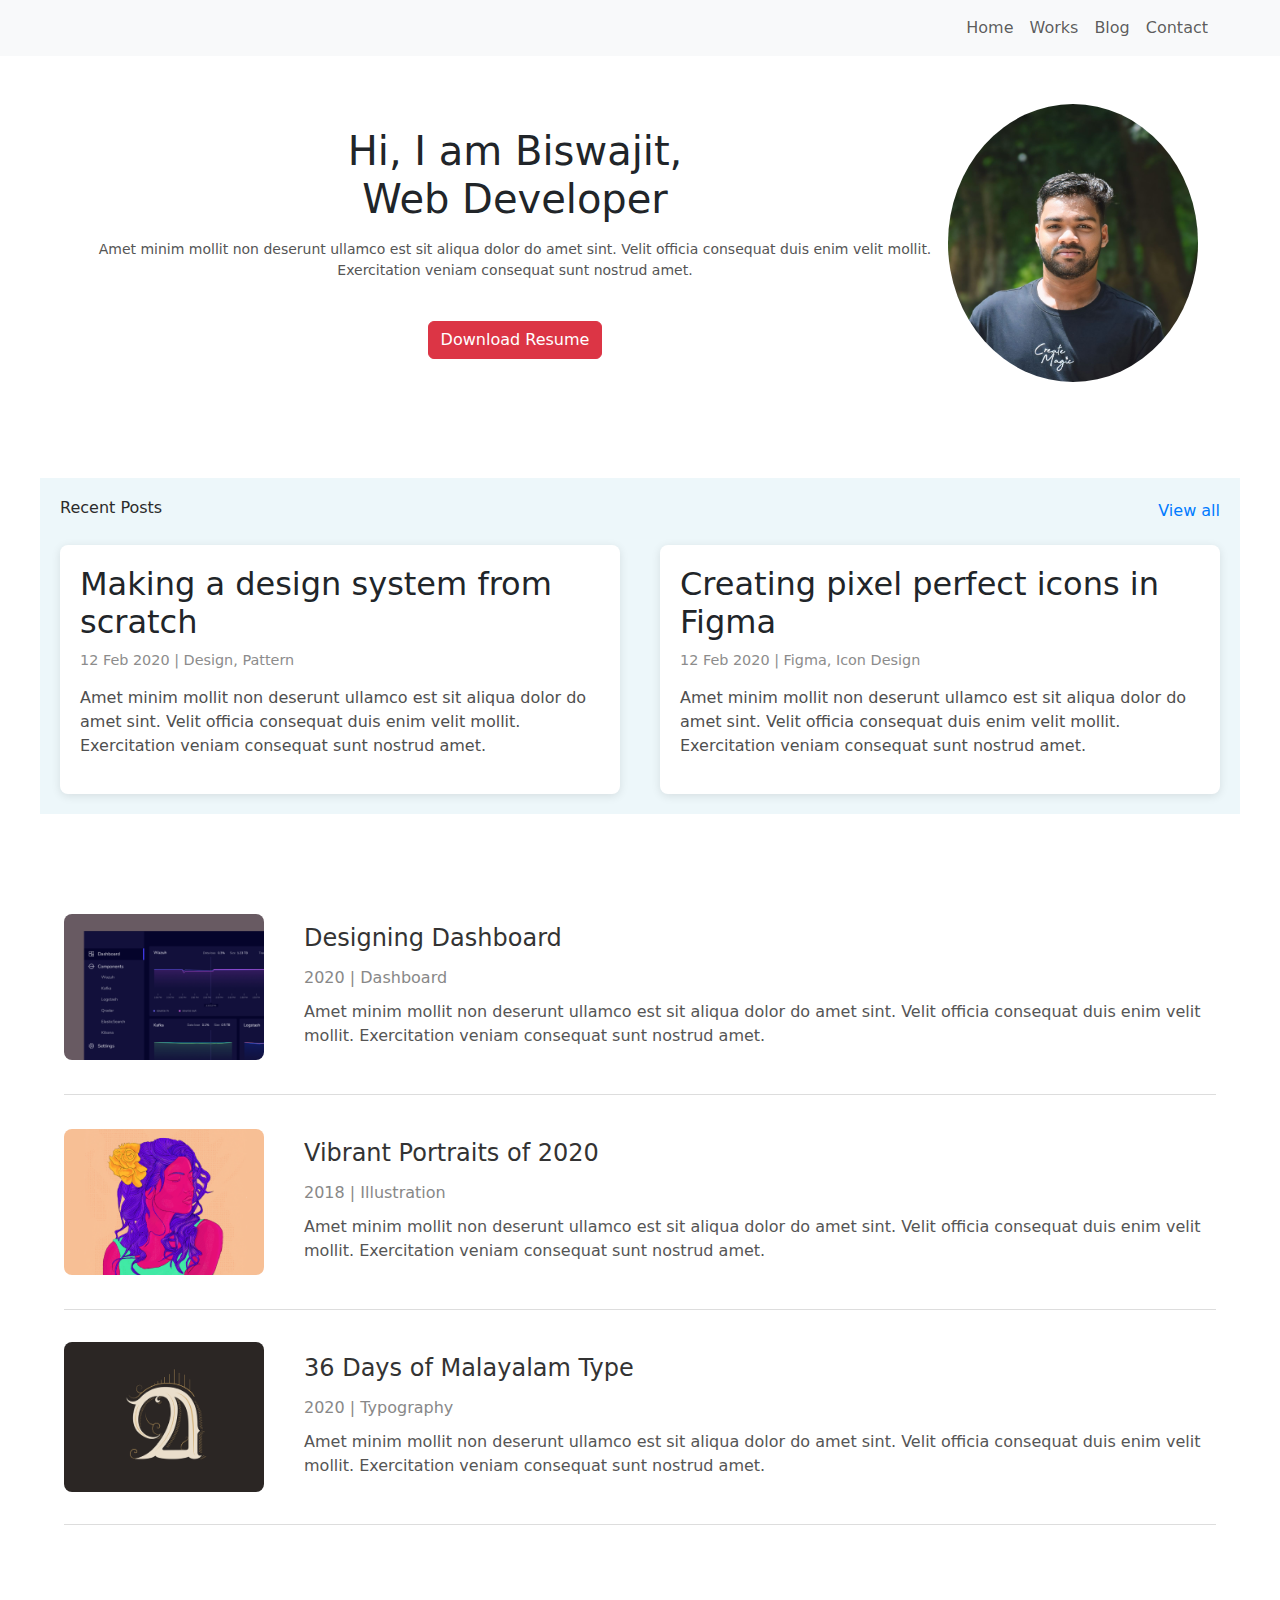
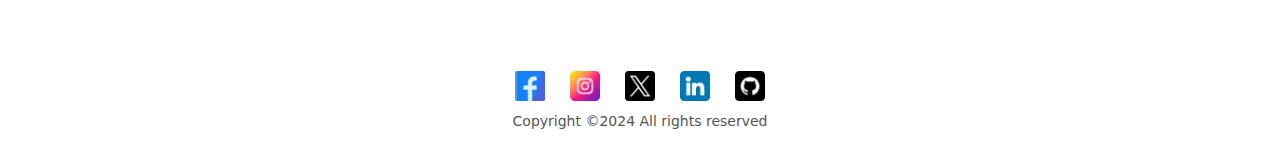
<file: index.html>
<!DOCTYPE html>
<html lang="en">

<head>
    <meta charset="UTF-8">
    <meta name="viewport" content="width=device-width, initial-scale=1.0">
    <title>Portfolio Page - Bootstrap 5</title>
    <link rel="stylesheet" href="style.css">

    <!-- Bootstrap 5 CSS -->
    <link href="https://cdn.jsdelivr.net/npm/bootstrap@5.3.0/dist/css/bootstrap.min.css" rel="stylesheet">
</head>

<body>
    <!-- Navbar Section -->
    <nav class="navbar navbar-expand-lg navbar-light bg-light">
        <button class="navbar-toggler" type="button" data-bs-toggle="collapse" data-bs-target="#navbarNav"
            aria-controls="navbarNav" aria-expanded="false" aria-label="Toggle navigation">
            <span class="navbar-toggler-icon"></span>
        </button>

        <div class="collapse navbar-collapse justify-content-end" id="navbarNav">
            <ul class="navbar-nav">
                <li class="nav-item">
                    <a href="index.html" class="nav-link">Home</a>
                </li>
                <li class="nav-item">
                    <a href="work.html" class="nav-link">Works</a>
                </li>
                <li class="nav-item">
                    <a href="blog.html" class="nav-link">Blog</a>
                </li>
                <li class="nav-item">
                    <a href="contact.html" class="nav-link">Contact</a>
                </li>

            </ul>
        </div>
    </nav>

    <!-- Main Content Section -->
    <div class="container mt-5 d-flex flex-column flex-lg-row align-items-center justify-content-between">
        <div class="text-section text-center text-lg-left">
            <h1>Hi, I am Biswajit,<br>Web Developer</h1>
            <p class="mt-3">Amet minim mollit non deserunt ullamco est sit aliqua dolor do amet sint. Velit officia
                consequat duis enim velit mollit. Exercitation veniam consequat sunt nostrud amet.</p>
            <button class="btn btn-danger mt-4">Download Resume</button>
        </div>

        <div class="image-section mt-4 mt-lg-0 text-center">
            <img src="assets/biswajit.jpg" class="rounded-circle" alt="profile image" width="250">
        </div>
    </div>
    <br><br><br><br>



    <!--Second section-->

    <section class="recent-posts">
        <div class="header">
            <h2 class="section-title">Recent Posts</h2>
            <a href="#" class="view-all">View all</a>
        </div>
        <div class="posts-container">
            <div class="post">
                <h2>Making a design system from scratch</h2>
                <p class="date">12 Feb 2020 | Design, Pattern</p>
                <p class="description">
                    Amet minim mollit non deserunt ullamco est sit aliqua dolor do amet sint. Velit officia consequat
                    duis enim velit mollit. Exercitation veniam consequat sunt nostrud amet.
                </p>
            </div>
            <div class="post">
                <h2>Creating pixel perfect icons in Figma</h2>
                <p class="date">12 Feb 2020 | Figma, Icon Design</p>
                <p class="description">
                    Amet minim mollit non deserunt ullamco est sit aliqua dolor do amet sint. Velit officia consequat
                    duis enim velit mollit. Exercitation veniam consequat sunt nostrud amet.
                </p>
            </div>
        </div>
    </section>
    <br><br><br><br>

   <!--third Section-->

   <section class="feature-works">

       <div class="work-item">
        <img src="assets/designing.png" alt="Designing Dashboard">
        <div class="work-content">
            <div class="work-title">
                Designing Dashboard
            </div>
            <div class="work-meta">
                2020 | Dashboard
            </div>
            <p class="work-description">
                Amet minim mollit non deserunt ullamco est sit aliqua dolor do amet sint. Velit officia consequat
                    duis enim velit mollit. Exercitation veniam consequat sunt nostrud amet.
            </p>
        </div>
    </div>

    <div class="work-item">
        <img src="assets/vibrant.png" alt="Vibrant Portraits of 2020">
        <div class="work-content">
            <div class="work-title">
                Vibrant Portraits of 2020
            </div>
            <div class="work-meta">
                2018 | Illustration
            </div>
            <p class="work-description">
                Amet minim mollit non deserunt ullamco est sit aliqua dolor do amet sint. Velit officia consequat
                    duis enim velit mollit. Exercitation veniam consequat sunt nostrud amet.
            </p>
        </div>
    </div>

    <div class="work-item">
        <img src="assets/days.png" alt="36 Days of Malayalam Type">
        <div class="work-content">
            <div class="work-title">
                36 Days of Malayalam Type
            </div>
            <div class="work-meta">
                2020 | Typography
            </div>
            <p class="work-description">
                Amet minim mollit non deserunt ullamco est sit aliqua dolor do amet sint. Velit officia consequat
                    duis enim velit mollit. Exercitation veniam consequat sunt nostrud amet.
            </p>
        </div>
    </div>


   </section>

   <br><br><br><br>

   <!--footer section-->

   <footer>

    <div class="social-icon">
        <a href="https://www.facebook.com/biswajit.moharana.31924" target="blank">
            <img src="assets/facebook-logo.png" alt="facebook">
        </a>

        <a href="https://www.instagram.com/biswajit___m/?hl=en" target="blank">
            <img src="assets/instagram.png" alt="instagram">
        </a>

        <a href="https://x.com/Biswajit_M04" target="blank">
            <img src="assets/twitter.png" alt="twiter">
        </a>

        <a href="https://www.linkedin.com/in/biswajit-moharana-bb7b042a9/" target="blank">
            <img src="assets/linkedin.png" alt="linkedin">
        </a>

        <a href="https://github.com/Biswajit-062" target="blank">
            <img src="assets/github.png" alt="github">
        </a>

    </div>
    <p>Copyright ©2024 All rights reserved</p>
   </footer>

   
         
          
    <script src="script.js"></script>
    <!-- Bootstrap 5 JS Bundle -->
    <script src="https://cdn.jsdelivr.net/npm/bootstrap@5.3.0/dist/js/bootstrap.bundle.min.js"></script>
</body>

</html>
</file>
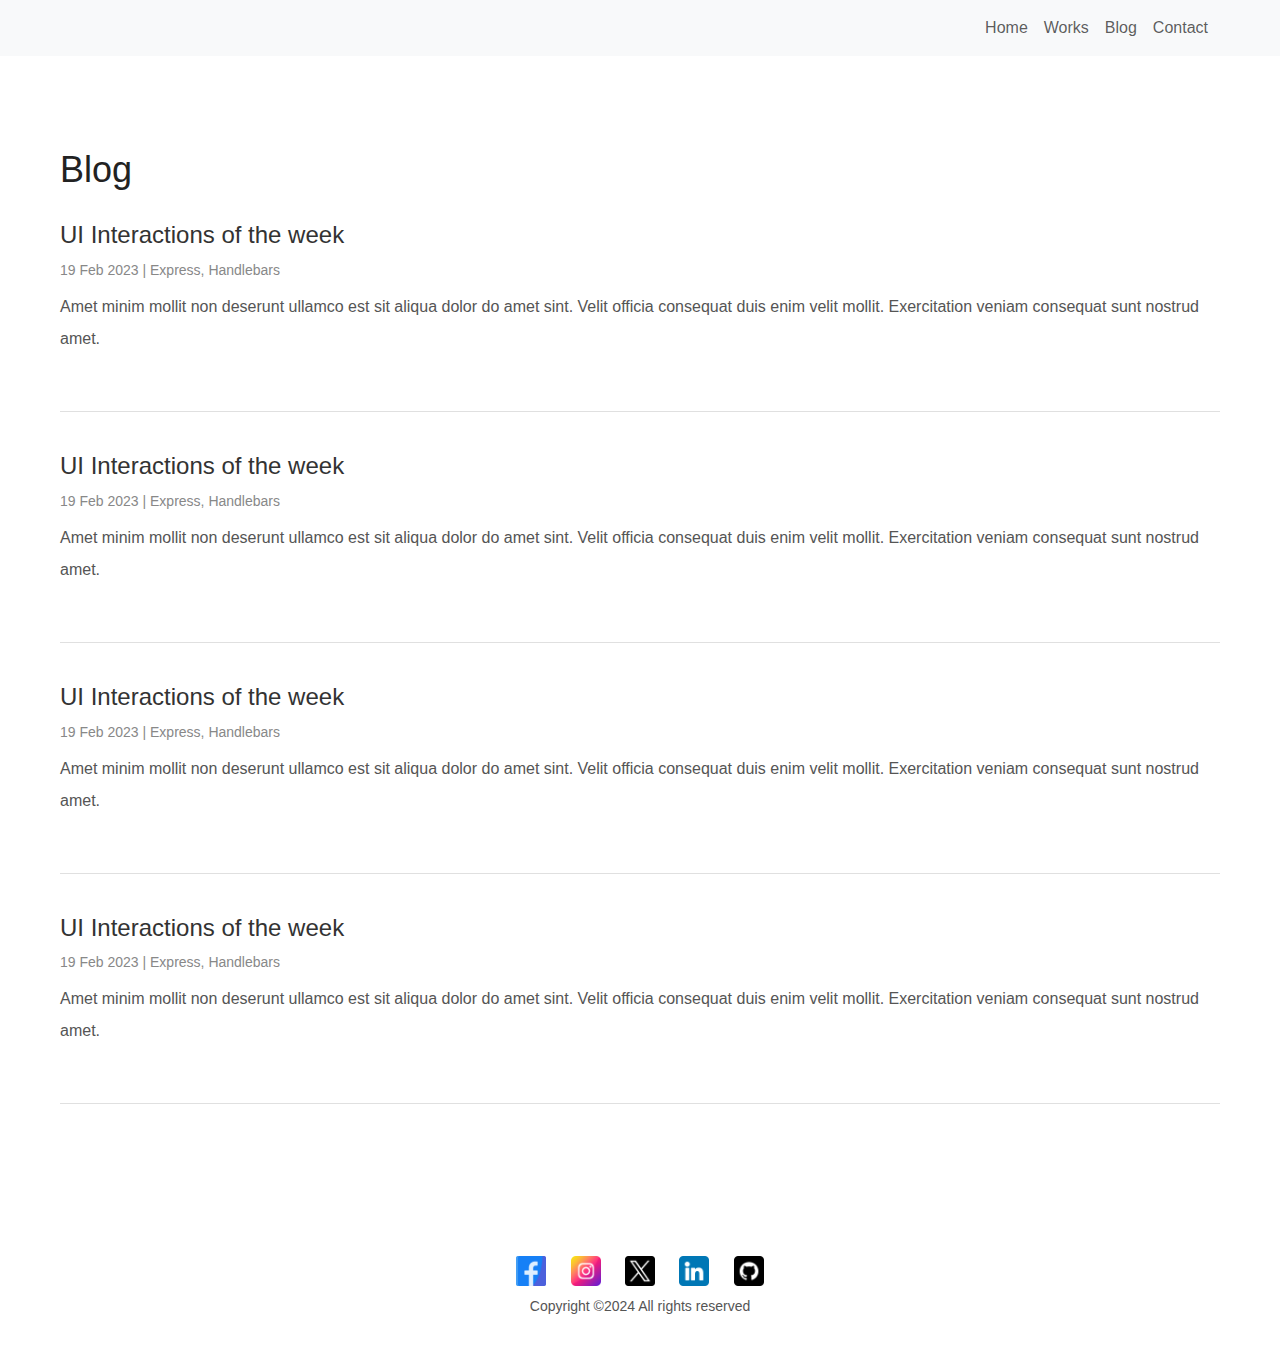
<file: blog.html>
<!DOCTYPE html>
<html lang="en">
<head>
    <meta charset="UTF-8">
    <meta name="viewport" content="width=device-width, initial-scale=1.0">
    <title>Bolg</title>
    <link href="https://cdn.jsdelivr.net/npm/bootstrap@5.3.0/dist/css/bootstrap.min.css" rel="stylesheet">
    <link rel="stylesheet" href="blog.css">
</head>
<body>
    <!--navigation-->

<nav class="navbar navbar-expand-lg navbar-light bg-light">
    <button class="navbar-toggler" type="button" data-bs-toggle="collapse" data-bs-target="#navbarNav"
        aria-controls="navbarNav" aria-expanded="flase" aria-label="Toggle navigation">
        <span class="navbar-toggler-icon"></span>

    </button>

    <div class="collapse navbar-collapse justify-content-end" id="navbarNav">
        <ul class="navbar-nav">
            <li class="nav-item">
                <a href="index.html" class="nav-link">Home</a>
            </li>
            <li class="nav-item">
                <a href="work.html" class="nav-link">Works</a>
            </li>
            <li class="nav-item">
                <a href="blog.html" class="nav-link">Blog</a>
            </li>
            <li class="nav-item">
                <a href="contact.html" class="nav-link">Contact</a>
            </li>
        </ul>

    </div>

</nav>
<br><br><br>

<!--main content-->

<div class="container">
    <h1>Blog</h1>

    <div class="post">
        <h2>UI Interactions of the week</h2>
        <p class="date">19 Feb 2023 | Express, Handlebars</p>
        <p class="description">
            Amet minim mollit non deserunt ullamco est sit aliqua dolor do amet sint. Velit officia consequat duis enim velit mollit. 
                Exercitation veniam consequat sunt nostrud amet.
        </p>
    </div>

    <div class="post">
        <h2>UI Interactions of the week</h2>
        <p class="date">19 Feb 2023 | Express, Handlebars</p>
        <p class="description">
            Amet minim mollit non deserunt ullamco est sit aliqua dolor do amet sint. Velit officia consequat duis enim velit mollit. 
                Exercitation veniam consequat sunt nostrud amet.
        </p>
    </div>

    <div class="post">
        <h2>UI Interactions of the week</h2>
        <p class="date">19 Feb 2023 | Express, Handlebars</p>
        <p class="description">
            Amet minim mollit non deserunt ullamco est sit aliqua dolor do amet sint. Velit officia consequat duis enim velit mollit. 
                Exercitation veniam consequat sunt nostrud amet.
        </p>
    </div>

    <div class="post">
        <h2>UI Interactions of the week</h2>
        <p class="date">19 Feb 2023 | Express, Handlebars</p>
        <p class="description">
            Amet minim mollit non deserunt ullamco est sit aliqua dolor do amet sint. Velit officia consequat duis enim velit mollit. 
                Exercitation veniam consequat sunt nostrud amet.
        </p>
    </div>
</div>
<br><br><br>

<!--footer section-->

<footer>
    <div class="social-icon">
        <a href="https://www.facebook.com/biswajit.moharana.31924" target="blank">
            <img src="assets/facebook-logo.png" alt="facebook">
        </a>

        <a href="https://www.instagram.com/biswajit___m/?hl=en" target="blank">
            <img src="assets/instagram.png" alt="instagram">
        </a>

        <a href="https://x.com/Biswajit_M04" target="blank">
            <img src="assets/twitter.png" alt="twiter">
        </a>

        <a href="https://www.linkedin.com/in/biswajit-moharana-bb7b042a9/" target="blank">
            <img src="assets/linkedin.png" alt="linkedin">
        </a>

        <a href="https://github.com/Biswajit-062" target="blank">
            <img src="assets/github.png" alt="github">
        </a>

    </div>
    <p>Copyright ©2024 All rights reserved</p>
</footer>


<script src="script.js"></script>
    <!-- Bootstrap 5 JS Bundle (includes Popper) -->
    <script src="https://cdn.jsdelivr.net/npm/bootstrap@5.3.0/dist/js/bootstrap.bundle.min.js"></script>
</body>
</html>
</file>
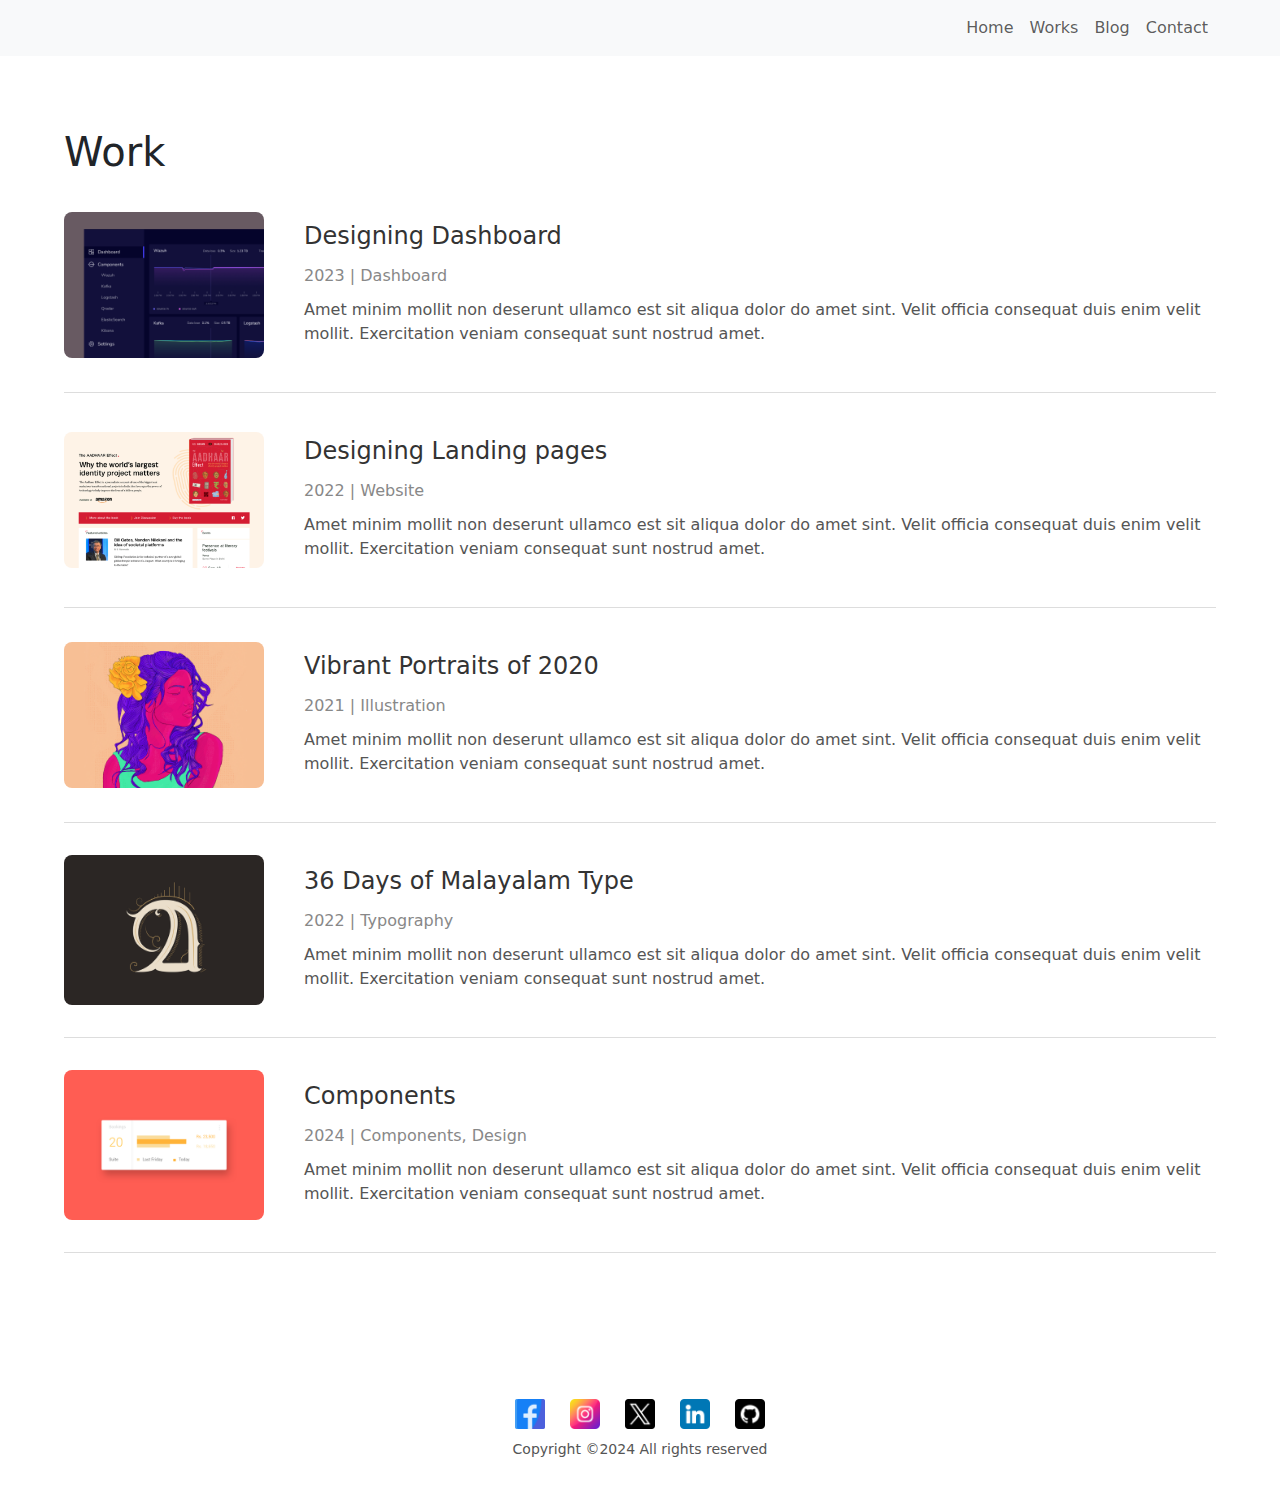
<file: work.html>
<!DOCTYPE html>
<html lang="en">

<head>
    <meta charset="UTF-8">
    <meta name="viewport" content="width=device-width, initial-scale=1.0">
    <title>Work</title>
    <link rel="stylesheet" href="work.css">

    <!-- Bootstrap 5 CSS -->
    <link href="https://cdn.jsdelivr.net/npm/bootstrap@5.3.0/dist/css/bootstrap.min.css" rel="stylesheet">
</head>

<body>
    <!-- Navbar Section -->
    <nav class="navbar navbar-expand-lg navbar-light bg-light">
        <button class="navbar-toggler" type="button" data-bs-toggle="collapse" data-bs-target="#navbarNav"
            aria-controls="navbarNav" aria-expanded="false" aria-label="Toggle navigation">
            <span class="navbar-toggler-icon"></span>
        </button>

        <div class="collapse navbar-collapse justify-content-end" id="navbarNav">
            <ul class="navbar-nav">
                <li class="nav-item">
                    <a href="index.html" class="nav-link">Home</a>
                </li>
                <li class="nav-item">
                    <a href="work.html" class="nav-link">Works</a>
                </li>
                <li class="nav-item">
                    <a href="blog.html" class="nav-link">Blog</a>
                </li>
                <li class="nav-item">
                    <a href="contact.html" class="nav-link">Contact</a>
                </li>

            </ul>
        </div>
    </nav>
    <br><br><br>

    

   <!--third Section-->

   <section class="feature-works">
    <h1>Work</h1>
    <br>

    <div class="work-item">
        <img src="assets/designing.png" alt="Designing Dashboard">
        <div class="work-content">
            <div class="work-title">
                Designing Dashboard
            </div>
            <div class="work-meta">
                2023 | Dashboard
            </div>
            <p class="work-description">
                Amet minim mollit non deserunt ullamco est sit aliqua dolor do amet sint. Velit officia consequat
                    duis enim velit mollit. Exercitation veniam consequat sunt nostrud amet.
            </p>
        </div>
    </div>

    <div class="work-item">
        <img src="assets/landing.png" alt="Designing Landing Pages">
        <div class="work-content">
            <div class="work-title">
                Designing Landing pages
            </div>
            <div class="work-meta">
                2022 | Website
            </div>
            <p class="work-description">
                Amet minim mollit non deserunt ullamco est sit aliqua dolor do amet sint. Velit officia consequat
                    duis enim velit mollit. Exercitation veniam consequat sunt nostrud amet.
            </p>
        </div>
    </div>


    <div class="work-item">
        <img src="assets/vibrant.png" alt="Vibrant Portraits of 2020">
        <div class="work-content">
            <div class="work-title">
                Vibrant Portraits of 2020
            </div>
            <div class="work-meta">
                2021 | Illustration
            </div>
            <p class="work-description">
                Amet minim mollit non deserunt ullamco est sit aliqua dolor do amet sint. Velit officia consequat
                    duis enim velit mollit. Exercitation veniam consequat sunt nostrud amet.
            </p>
        </div>
    </div>

    <div class="work-item">
        <img src="assets/days.png" alt="36 Days of Malayalam Type">
        <div class="work-content">
            <div class="work-title">
                36 Days of Malayalam Type
            </div>
            <div class="work-meta">
                2022 | Typography
            </div>
            <p class="work-description">
                Amet minim mollit non deserunt ullamco est sit aliqua dolor do amet sint. Velit officia consequat
                    duis enim velit mollit. Exercitation veniam consequat sunt nostrud amet.
            </p>
        </div>
    </div>
    <div class="work-item">
        <img src="assets/component.png" alt="Components">
        <div class="work-content">
            <div class="work-title">
               Components
            </div>
            <div class="work-meta">
                2024 | Components, Design
            </div>
            <p class="work-description">
                Amet minim mollit non deserunt ullamco est sit aliqua dolor do amet sint. Velit officia consequat
                    duis enim velit mollit. Exercitation veniam consequat sunt nostrud amet.
            </p>
        </div>
    </div>

   
    </div>


   </section>

   <br><br><br><br>

   <!--footer section-->

   <footer>

    <div class="social-icon">
        <a href="https://www.facebook.com/biswajit.moharana.31924" target="blank">
            <img src="assets/facebook-logo.png" alt="facebook">
        </a>

        <a href="https://www.instagram.com/biswajit___m/?hl=en" target="blank">
            <img src="assets/instagram.png" alt="instagram">
        </a>

        <a href="https://x.com/Biswajit_M04" target="blank">
            <img src="assets/twitter.png" alt="twiter">
        </a>

        <a href="https://www.linkedin.com/in/biswajit-moharana-bb7b042a9/" target="blank">
            <img src="assets/linkedin.png" alt="linkedin">
        </a>

        <a href="https://github.com/Biswajit-062" target="blank">
            <img src="assets/github.png" alt="github">
        </a>

    </div>
    <p>Copyright ©2024 All rights reserved</p>
   </footer>

   
         
          
    <script src="script.js"></script>
    <!-- Bootstrap 5 JS Bundle (includes Popper) -->
    <script src="https://cdn.jsdelivr.net/npm/bootstrap@5.3.0/dist/js/bootstrap.bundle.min.js"></script>
</body>

</html>
</file>
<file: style.css>
/* first section */

body{
    margin: 0;
    padding: 0;
    font-family: 'Arial', sans-serif;
}

h1{
    font-size: 48px;
    font-weight: bold;
   text-align: center;
}

.navbar-nav{
    margin-right: 5%;
}

p{
    font-size: 18px;
    text-wrap: wrap;
}


button{
    
    font-size: 16px;
    background-color: #FF6B6B;
    color: #fff;
    border: none;
    cursor: pointer;
    
}


button:hover{
    background-color: #ff5a5a;
}


/*second page */

.recent-posts {
    padding: 20px;
    max-width: 1200px;
    margin: 0 auto;
    background-color: #EDF7FA;
  }
  
  .header {
    display: flex;
    justify-content: space-between;
    align-items: center;
    margin-bottom: 20px;
  }
  
  .section-title {
    font-size: 1rem;
    color: #2b2b2b;
  }
  
  .posts-container {
    display: flex;
    gap: 20px;
    flex-wrap: wrap;
    justify-content: space-between;
  }
  
  .post {
    background-color: white;
    padding: 20px;
    border-radius: 8px;
    box-shadow: 0 2px 10px rgba(0, 0, 0, 0.1);
    flex: 1 1 calc(50% - 20px);
    max-width: calc(50% - 20px);
  }
  
  h2 {
    font-size: 1.5rem;
    color: #2b2b2b;
    margin-bottom: 10px;
  }
  
  .date {
    font-size: 0.9rem;
    color: #8c8c8c;
    margin-bottom: 15px;
  }
  
  .description {
    font-size: 1rem;
    color: #4f4f4f;
  }
  
  .view-all {
    font-size: 1rem;
    color: #007bff;
    text-decoration: none;
  }
  
  .view-all:hover {
    text-decoration: underline;
  }


  /*third page*/

  .featured-works{
    max-width: 1200px;
    margin: 0 auto;
    padding: 20px;
    margin-left: 5%;
    margin-right: 5%;
  }

  .work-item{
    display: flex;
    flex-direction: column;
    padding-bottom: 20px;
    margin-bottom: 20px;
    border-bottom: 1px solid #ddd;
    margin-left: 5%;
    margin-right: 5%;
    
  }

  .work-item img{
    max-width: 100%;
    border-radius: 8px;
    margin-bottom: 20px;
  }

  .work-title{
    font-size: 1.5rem;
    margin: 10px 0;
    color: #333;
  }

  .work-meta{
    font-size: 1rem;
    color: #888;
    margin-bottom: 10px;
  }

  .work-description{
    font-size: 1rem;
    color: #555;
  }

  /*footer section*/

  footer{
    text-align: center;
    padding: 20px;
    background-color: white;
    
  }

  .social-icon{
    margin-bottom: 10px;
  }

  .social-icon a{
    margin: 0 10px;
    display: inline-block;
    transition: transform 0.3s ease;
  }

  .social-icon a:hover{
    transform: scale(1.1);
  }

  .social-icon img{
    width: 30px;
    height: 30px;
  }

  p{
    font-size: 14px;
    color: #555;
  }







    
/*responsive first section*/

@media(max-width:992px){
  .container{
      flex-direction: column;
      text-align: center;
  }

  h1{
      font-size: 36px;
  }

  p{
      font-size: 16px;
  }

  .image-section img{
      width: 150px;
      height: 150px;
  }
}





/*second page/
  
  /* Tablet View */
  @media (max-width: 768px) {
    .post {
      flex: 1 1 calc(100% - 20px);
      max-width: 100%;
    }
  }
  
  /* Mobile View */
  @media (max-width: 480px) {
    .recent-posts {
      padding: 10px;
    }
  
    .post {
      padding: 15px;
    }
  
    h2 {
      font-size: 1.2rem;
    }
  
    .date {
      font-size: 0.8rem;
    }
  
    .description {
      font-size: 0.9rem;
    }
  
    .header {
      flex-direction: column;
      align-items: flex-start;
    }
  
    .view-all {
      margin-top: 10px;
    }
  }




  /*third page responsive*/

  @media (min-width: 768px) {
    .work-item {
        flex-direction: row;
        align-items: center;
        padding-bottom: 30px;
        margin-bottom: 30px;
       
    }

    .work-item img {
        max-width: 200px;
        margin-right: 20px;
        margin-bottom: 0;
    }

    .work-content {
        flex: 1;
        
    }
}

@media (min-width: 1024px) {
    .featured-works {
        display: flex;
        flex-direction: column;
        gap: 20px;
        
    }

    .work-item {
        flex-direction: row;
        gap: 20px;
        
    }
}




  /*footer page responsive*/

  @media(max-width:600px){
    .social-icon img{
      width: 25px;
      height: 25px;
    }

    p{
      font-size: 12px;
    }
  }
</file>
<file: blog.css>
*{
    margin: 0;
    padding: 0;
    box-sizing: border-box;
}

body{
    margin: 0;
    padding: 0;
    font-family: 'Arial', sans-serif;

}

.navbar-nav{
    margin-right: 5%;
}

/*main container*/

.container{
    max-width: 1200px;
    margin: 0 auto;
    padding: 20px;
    background-color: white;
}

h1{
    font-size: 36px;
    color: #222;
    margin-bottom: 30px;
}

.post{
    margin-bottom: 40px;
    padding-bottom: 40px;
    border-bottom: 1px solid #e0e0e0;
}

.post h2{
    font-size: 24px;
    color: #333;
}

.date{
    font-size: 14px;
    color: #888;
    margin: 10px 0;
}

.description{
    font-size: 16px;
    color: #555;
    line-height: 2;
}


/*footer*/

footer{
    text-align: center;
    padding: 20px;
    background-color: white;
    
  }
  
  .social-icon{
    margin-bottom: 10px;
  }
  
  .social-icon a{
    margin: 0 10px;
    display: inline-block;
    transition: transform 0.3s ease;
  }
  
  .social-icon a:hover{
    transform: scale(1.1);
  }
  
  .social-icon img{
    width: 30px;
    height: 30px;
  }
  
  p{
    font-size: 14px;
    color: #555;
  }
  
  
  
  /*footer page responsive*/
  
  @media(max-width:600px){
    .social-icon img{
      width: 25px;
      height: 25px;
    }
  
    p{
      font-size: 12px;
    }
  }



  /*Responsive part */

  @media(max-width:768px){
    .navbar{
        justify-content: center;
    }

    h1{
        font-size: 28px;
    }

    .post h2{
        font-size: 20px;

    }

    .description{
        font-size: 14px;
    }
  }


  @media(max-width: 480px){
    .container{
        padding: 10px;
    }

    .navbar li{
        margin-right: 10px;
    }

    h1{
        font-size: 24px;
    }

    .post h2{
        font-size: 18px;
    }
  }
</file>
<file: work.css>
body{
    margin: 0;
    padding: 0;
    font-family: 'Arial', sans-serif;
}

h1{
    font-size: 36px;
    color: #222;
    margin-bottom: 30px;
    margin-left: 5%;
}

.navbar-nav{
    margin-right: 5%;
}

p{
    font-size: 18px;
    text-wrap: wrap;
}








  /*third page*/

  .featured-works{
    max-width: 1200px;
    margin: 0 auto;
    padding: 20px;
    margin-left: 5%;
    margin-right: 5%;
  }

  .work-item{
    display: flex;
    flex-direction: column;
    padding-bottom: 20px;
    margin-bottom: 20px;
    border-bottom: 1px solid #ddd;
    margin-left: 5%;
    margin-right: 5%;
    
  }

  .work-item img{
    max-width: 100%;
    border-radius: 8px;
    margin-bottom: 20px;
  }

  .work-title{
    font-size: 1.5rem;
    margin: 10px 0;
    color: #333;
  }

  .work-meta{
    font-size: 1rem;
    color: #888;
    margin-bottom: 10px;
  }

  .work-description{
    font-size: 1rem;
    color: #555;
  }

  /*footer section*/

  footer{
    text-align: center;
    padding: 20px;
    background-color: white;
    
  }

  .social-icon{
    margin-bottom: 10px;
  }

  .social-icon a{
    margin: 0 10px;
    display: inline-block;
    transition: transform 0.3s ease;
  }

  .social-icon a:hover{
    transform: scale(1.1);
  }

  .social-icon img{
    width: 30px;
    height: 30px;
  }

  p{
    font-size: 14px;
    color: #555;
  }



  /*footer page responsive*/

  @media(max-width:600px){
    .social-icon img{
      width: 25px;
      height: 25px;
    }

    p{
      font-size: 12px;
    }
  }

  /*third page responsive*/

  @media (min-width: 768px) {
    .work-item {
        flex-direction: row;
        align-items: center;
        padding-bottom: 30px;
        margin-bottom: 30px;
       
    }

    .work-item img {
        max-width: 200px;
        margin-right: 20px;
        margin-bottom: 0;
    }

    .work-content {
        flex: 1;
        
    }
}

@media (min-width: 1024px) {
    .featured-works {
        display: flex;
        flex-direction: column;
        gap: 20px;
        
    }

    .work-item {
        flex-direction: row;
        gap: 20px;
        
    }
}







/*responsive*/

@media(max-width:992px){
    .container{
        flex-direction: column;
        text-align: center;
    }

    h1{
        font-size: 36px;
    }

    p{
        font-size: 16px;
    }

    .image-section img{
        width: 150px;
        height: 150px;
    }
}
</file>
